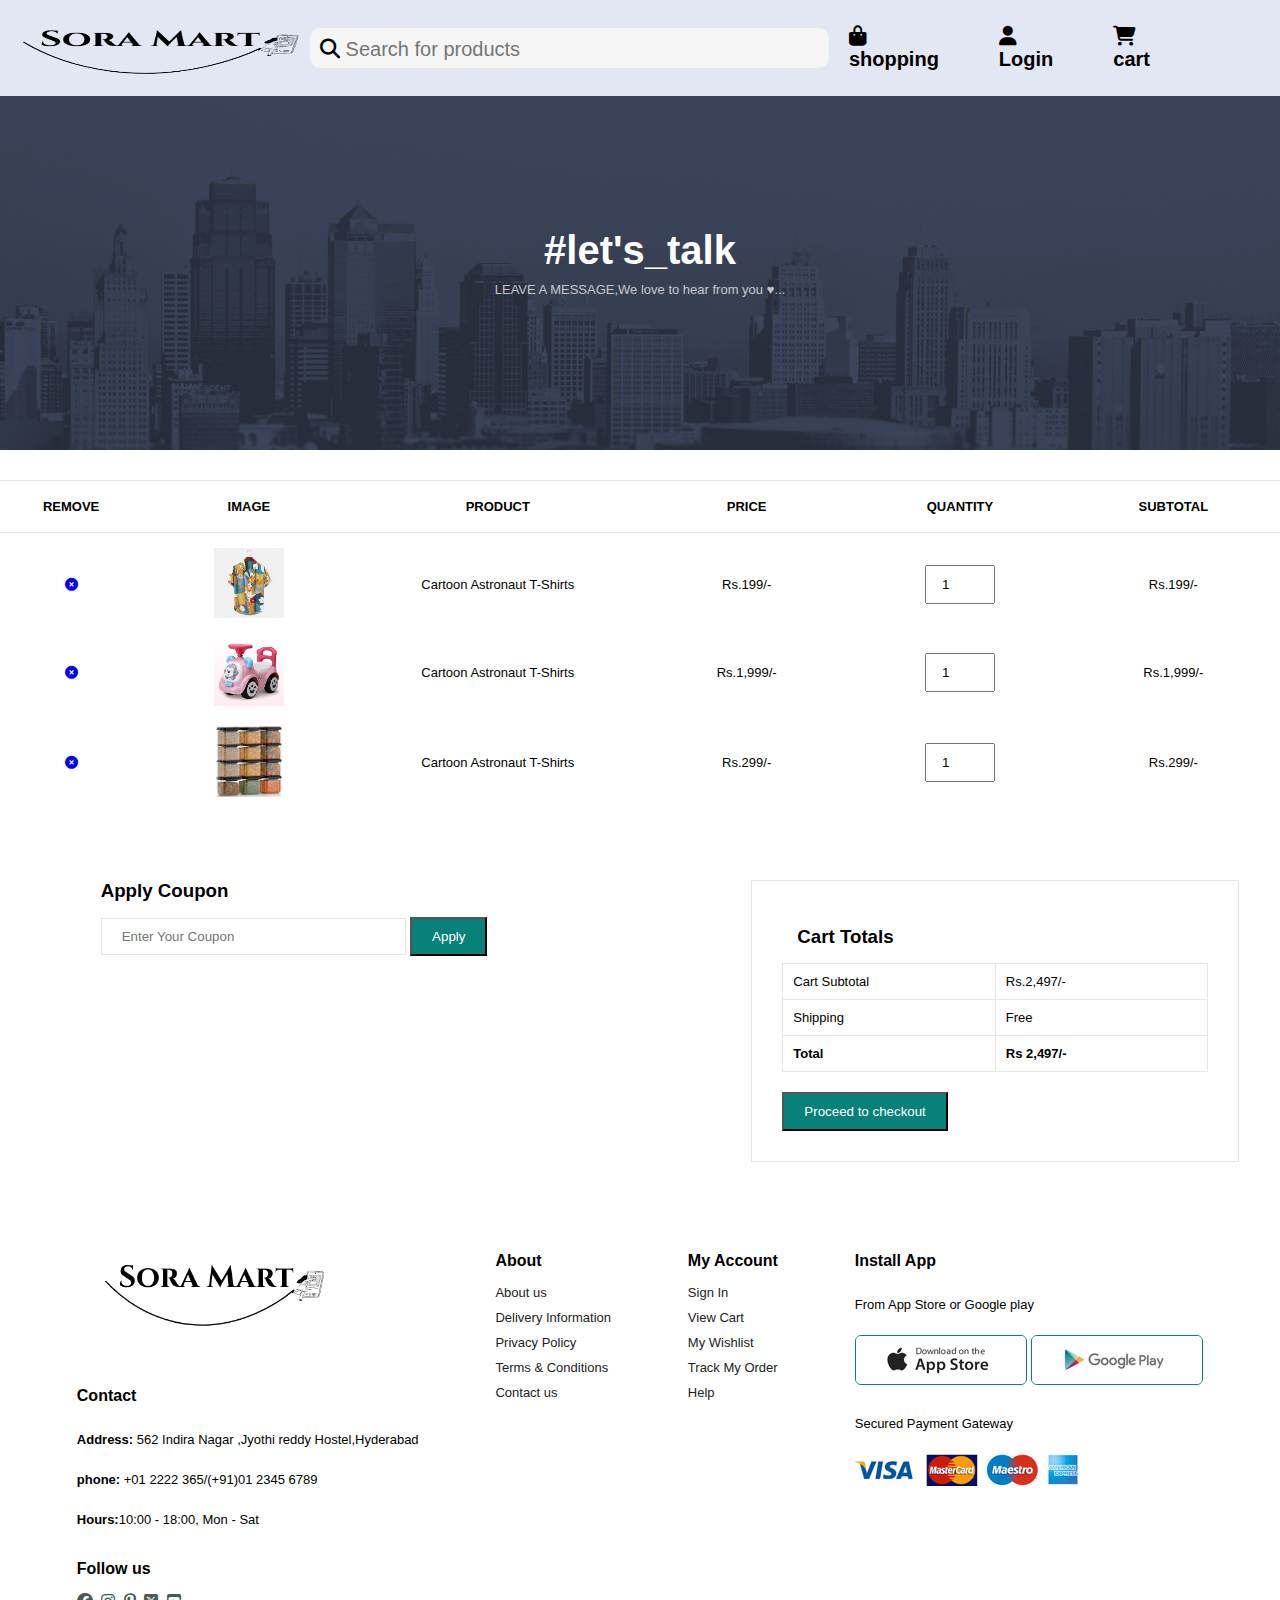
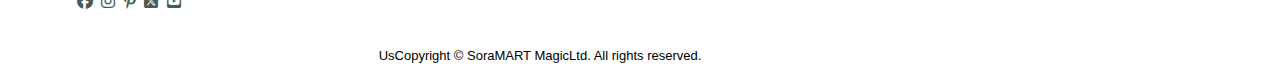
<file: Frontend/cart.html>
<!DOCTYPE html>
<html lang="en">

<head>
    <meta charset="UTF-8">
    <meta name="viewport" content="width=device-width, initial-scale=1.0">
    <title>Sora Mart</title>
    <link rel="icon" href="./logo/logo-title.png">
    <link rel="stylesheet" href="style.css">

    <link rel="stylesheet" href="https://cdnjs.cloudflare.com/ajax/libs/font-awesome/6.7.2/css/all.min.css"
        integrity="sha512-Evv84Mr4kqVGRNSgIGL/F/aIDqQb7xQ2vcrdIwxfjThSH8CSR7PBEakCr51Ck+w+/U6swU2Im1vVX0SVk9ABhg=="
        crossorigin="anonymous" referrerpolicy="no-referrer" />
</head>

<body class="cart">
    <div id="nav-bar">
        <header id="nav-bar-header">



            <div id="nav-bar-logo">
                <a href="index.html"><img src="./logo/logo.png" alt="logo" height="60px" width="100px "></a>
            </div>

            <div id="nav-bar-Search">

                <label for="search">
                    <i class="fa-solid fa-magnifying-glass"></i>

                    <input type="text" name="searching products" id="search" placeholder="Search for products">
                </label>
            </div>

            <div id="nav-bar-titles">

                <div id="nav-bar-shop" >
                    <a  href="shop.html">
                        <i class="fa-solid fa-bag-shopping"></i>
                        <b >shopping</b>
                    </a>

                </div>

                <div id="nav-bar-logIn">
                    <a href="login.html">
                        <i class="fa-solid fa-user"></i>
                        <b>Login</b>
                    </a>
                </div>

                <div id="nav-bar-cart">
                    <a href="cart.html">
                        <i class="fa-solid fa-cart-shopping"></i>
                        <b>cart</b>
                    </a>

                </div>

            </div>
        </header>
    </div>



    <!---- Body===========================================================================================================================>



<!- IMAGE SLIDER------------------------------------------------------------------>


    <section id="page-header-cart">

        <h1>#let's_talk</h1>
        <p>LEAVE A MESSAGE,We love to hear from you &hearts;...</p>
    </section>


<!--Cart-->

<section id="cart" class="section-p1">
    <table width="100%">
        <thead>
            <tr>
                <td>Remove</td>
                <td>Image</td>
                <td>Product</td>
                <td>Price</td>
                <td>Quantity</td>
                <td>Subtotal</td>
            </tr>
        </thead>

        <tbody>
            <tr>
                <td><a href="#"> <i class="fa fa-times-circle" aria-hidden="true"></i></a></td>
                <td><img src="./product/f1.jpg" alt="f1"></td>
                <td>Cartoon Astronaut T-Shirts</td>
                <td>Rs.199/-</td>
                <td><input type="number" value="1"></td>
                <td>Rs.199/-</td>
            </tr>

            <tr>
                <td><a href="#"> <i class="fa fa-times-circle" aria-hidden="true"></i></a></td>
                <td><img src="./product/toy.jpg" alt="f2"></td>
                <td>Cartoon Astronaut T-Shirts</td>
                <td>Rs.1,999/-</td>
                <td><input type="number" value="1"></td>
                <td>Rs.1,999/-</td>
            </tr>

            <tr>
                <td><a href="#"> <i class="fa fa-times-circle" aria-hidden="true"></i></a></td>
                <td><img src="./product/k.jpg" alt="f3"></td>
                <td>Cartoon Astronaut T-Shirts</td>
                <td>Rs.299/-</td>
                <td><input type="number" value="1"></td>
                <td>Rs.299/-</td>
            </tr>
    
            

        </tbody>
          </table>

</section>

<!--coupon------------------------------>
<section id="cart-add">
<div id="coupon">
    <h3>Apply Coupon</h3>

    <div>
        <input type="text" placeholder="Enter Your Coupon">
        <button class="normal">Apply</button>
    </div>

</div>

<div id="subtotal">
    <h3>Cart Totals</h3>
    <table>
        <tr>
            <td>Cart Subtotal</td>
            <td>Rs.2,497/-</td>
        </tr>

        <tr>
            <td>Shipping</td>
            <td>Free</td>
        </tr>

        <tr>
            <td><strong>Total</strong></td>
            <td><strong>Rs 2,497/-</strong></td>
        </tr>
    </table>
<button class="normal">Proceed to checkout</button>
</div>
</section> 



<!--Footer-------------------------------------------------->
<footer class="section-p1" style="background-color: white;">
    <div class="col">
        <img id="logo-cart" class="logo " src="./logo/logo-cart-footer.png" alt="logo">
        <h4>Contact</h4>
        <p><strong>Address: </strong>562 Indira Nagar ,Jyothi reddy Hostel,Hyderabad</p>
        <p><strong>phone: </strong>+01 2222 365/(+91)01 2345 6789</p>
        <p><Strong>Hours:</Strong>10:00 - 18:00, Mon - Sat</p>

        <div class="follow">
            <h4>Follow us</h4>
            <div class="icon">
                <i class="fa-brands fa-facebook"></i>

                <i class="fa-brands fa-instagram"></i>
                <i class="fa-brands fa-pinterest-p"></i>
                <i class="fa-brands fa-square-x-twitter"></i>
                <i class="fa-brands fa-square-youtube"></i>
            </div>
        </div>
    </div>

    <div class="col">
        <h4>About</h4>
        <a href="#">About us</a>
        <a href="#">Delivery Information</a>
        <a href="#">Privacy Policy</a>
        <a href="#">Terms & Conditions</a>
        <a href="#">Contact us</a>
    </div>

    <div class="col">
        <h4>My Account</h4>
        <a href="#">Sign In</a>
        <a href="#">View Cart</a>
        <a href="#">My Wishlist</a>
        <a href="#">Track My Order</a>
        <a href="#">Help</a>
    </div>

    <div class="col install">
        <h4>Install App</h4>
        <p>From App Store or Google play</p>
        <div class="row">
            <img src="./pay/app.jpg" alt="app">
            <img src="./pay/play.jpg" alt="play">
        </div>
        <p>Secured Payment Gateway</p>
        <img src="./pay/pay.png" alt="pay">
    </div>

    <div class="copyright">
        <p>UsCopyright © SoraMART MagicLtd. All rights reserved.</p>
    </div>
</footer>
</body>

</html>
</file>
<file: Frontend/style.css>
*{
  
    
    margin: 0;
    padding: 0;
    box-sizing: border-box;
    font-family: sans-serif;
    
   
}
body::-webkit-scrollbar {
    display: none;
}



/*--------------  NAVIGATION BAR  ------------------------------------------------*/

#nav-bar{
    padding: 5px 10px;
    background-color: #E3E6F3;
    position: fixed;
    top: 0;
    left: 0;
    width: 100%;
    z-index: 1000;
}

#nav-bar-logo img {
    height: 70px;
    width: 300px;
    margin-top: 7px;
}

#nav-bar-header{
    display: flex;
    align-items: center;
    justify-content: space-around;
    width: 100%;
    
}

#nav-bar-titles{
    display: flex;
    align-items: center;
    justify-content: space-between;
      padding: 20px ;
      margin-right: 100px;
      gap: 60px;
      font-size: 20px;
      transition: 0.3s ease;
      
}

#nav-bar-Search {
    width: 650px;
    height: 40px;
   background-color: whitesmoke;
   align-items: center;
   padding: 10px ;
   font-weight: bold;
   font-size: 20px;
   border-radius: 10px;
   
}

#nav-bar-Search #search{
border: none;
outline: none;
background-color: whitesmoke;
font-size: 20px;

}
#nav-bar-titles #nav-bar-logIn a{
    text-decoration: none;
    color: black;
}

#nav-bar-titles #nav-bar-cart a{
    text-decoration: none;
    color: black;
}

#nav-bar-titles #nav-bar-shop a{
    text-decoration: none;
    color: black;
}

#nav-bar-Search .fa-magnifying-glass{
    cursor: pointer;
}

#nav-bar-titles #nav-bar-shop b:hover{
    text-decoration: underline ;
    color: #088178;
}

#nav-bar-titles  #nav-bar-logIn b:hover{
    text-decoration: underline ;
    color: #088178;
}

 

#nav-bar-titles #nav-bar-cart b:hover{
    text-decoration: underline ;
    color: #088178;
}

body{
    margin-top: 90px;
    background-color:rgb(244, 242, 240);
}






/*========================================================*/

/*BODY SECTION---------*/

/*ImageSlider---------------------*/


.img-slider{
    
    height: 400px;
    width: 100%;
    position: relative;
    
    
}

.video-container{
    position: absolute;
    top: 0;
    left: 0;
    width: 100%;
    height: 100%;
    opacity: 0;
    animation: videoChange 11s infinite;
}

.video-container:nth-child(1) {
    animation-delay: 0s;
}

.video-container:nth-child(2) {
    animation-delay: 3s;
}

.video-container:nth-child(3) {
    animation-delay: 6s;
}

.video-container:nth-child(4) {
    animation-delay: 9s;
}

@keyframes videoChange {
    0% {
        opacity: 0;
    }
    5% {
        opacity: 1;
    }
    25% {
        opacity: 1;
    }
    30% {
        opacity: 0;
    }
    100% {
        opacity: 0;
    }
}





/*items--container---------------*/
#items-container{
    display: flex;
    justify-content: space-evenly;
    
    flex-wrap: wrap;
    
    margin-top: 10px;
}

#item-earphone, #item-toy, #item-wall, #item-hoodie{
    width: 300px;
    height: 420px;
    
    border: 2px solid rgb(236, 219, 219);
    padding: 20px;
    margin-top: 10px;
    border-radius: 10px;
    background-color: #ffffff;
    box-shadow: 0 4px 8px rgba(0, 0, 0, 0.4); /* Subtle shadow for depth */
    transition: transform 0.3s ease, box-shadow 0.3s ease;
}

#item-earphone:hover,#item-toy:hover , #item-wall:hover, #item-hoodie:hover{
    transform: translateY(-5px); /* Lift the card on hover */
    box-shadow: 0 8px 16px rgba(0, 0, 0, 0.7);
    
   
  
}

#item-earphone h2, #item-toy h2, #item-wall h2, #item-hoodie h2{
    font-size: 18px;
    font-weight: bold;
    color: #333;
    margin-bottom: 10px;
    transition: color 0.3s ease;
}

#item-earphone h2:hover, #item-toy h2:hover #item-wall h2:hover, #item-hoodie h2:hover{
       color: rgb(90, 13, 96);
    
    
}
#item-earphone img{
    padding: 7px;
    padding-left: 20px;
    object-fit: cover;
    border-radius: 8px;
    margin-bottom: 8px;
}

#item-toy img{
    padding: 7px;
    padding-left: 20px;
    object-fit: cover;
    height: 200px;
    width: 250px;
}
#item-wall img{
    padding: 7px;
    padding-left: 20px;
    height: 230px;
    width: 250px;
}

#item-hoodie img{
    padding: 7px;
    padding-left: 20px;
    height: 240px;
    width: 250px;
}


#item-earphone p, #item-toy p, #item-hoodie p{
    font-size: 12px;
    color: #555;
    line-height: 0.7;
    display: inline;
   margin-bottom: 10px;
}

#item-wall p{
    font-size: 12px;
    color: #555;
    line-height: 0.7;
    display: inline;
   margin-bottom: 10px;
}

#item-earphone i,  #item-toy i, #item-wall i , #item-hoodie i{
    font-size: 16px;
    color: #f39c12; /* Gold color for price icon */
    margin-right: 5px;
}

#item-earphone .fa-indian-rupee-sign, #item-toy .fa-indian-rupee-sign, #item-wall .fa-indian-rupee-sign, #item-hoodie .fa-indian-rupee-sign {
    font-size: 18px;
    color: #e74c3c; /* Red color for pricing */
}

#item-earphone sup, #item-toy sup ,#item-wall sup, #item-hoodie sup{
    font-size: 12px;
    color: #555; 
}
#item-earphone del, #item-toy del, #item-wall del, #item-hoodie del{
    color: #bbb;
    font-size: 14px;
    text-decoration: line-through;
}

#item-earphone .price, #item-toy .price, #item-wall .price, #item-hoodie .price{
    font-size: 10px;
    color: #e74c3c;
    font-weight: bold;
}

#item-earphone .mrp, #item-toy .mrp, #item-wall .mrp, #item-hoodie .mrp{
    font-size: 14px;
    color: #999;
    text-decoration: line-through;
}

body{
    overflow-x: hidden;
    background-color: aliceblue;
}





/*==============================================================*/


/*----ALL ITEMS_----------------------------*/
#all-items{
    padding: 20px;
   display: flex;
   justify-content: space-around;
   margin-top: 30px;
   
  
}

/*== ALL ITEMS  ONE==*/
#all-items-one{
    background-color: whitesmoke;
    width: 350px;
    height: 600px;
   border-radius: 10px;
    border: 2px solid rgb(229, 222, 222);
    display: grid;
    grid-template-columns: repeat(2,1fr);
    gap: 20px;
    align-items: center;
    margin-left: 100px;
    box-shadow: 5px 8px 16px rgba(0, 0, 0, 0.4);
    
}

#all-items-one:hover{
    border-radius: 10px;
    box-shadow:10px 8px 20px rgba(0, 0, 0, 0.7) ;
    transition: 0.1s ease;
}

#all-items-one h2{
grid-column: span 2;
padding: 10px;
padding-top: 15px;
margin-bottom: 10px;
font-size: 20px;

}

#all-items-one h2:hover{
    color: #088178;
    font-weight: 700;
    font-size: 25px;

}
#all-items-one div{
    text-align: center;
}

.watch img{
    height: 170px;
    width: 120px;
    border-radius: 5px;
}

 .bags img, .jewellery img, .glass img {
    height: 170px;
    width: 140px;
    border-radius: 5px;
}
#all-items-one div img:hover{
    border-radius: 10px;
    box-shadow: 5px 5px 15px black;
    
}
.watch p,.bags p, .jewellery p, .glass p{
    color: black;
    font-size: 10px;
}

.watch p:hover,.bags p:hover, .jewellery p:hover, .glass p:hover{
    font-size: 12px;
    color: black;
    font-weight: bold;
}


.title{
    font-size: 14px;
    padding: 10px;
}
.title:hover{
    color: black;
font-weight: bold;
}

/*== ALL ITEMS  TWO=============*/

#all-items-two{
    background-color: whitesmoke;
    width: 350px;
   border-radius: 10px;
   height: 600px;
      border: 2px solid rgb(229, 222, 222);
    display: grid;
    grid-template-columns: repeat(2,1fr);
    gap: 20px;
    align-items: center;
    margin-left: 100px;
    box-shadow: 5px 8px 16px rgba(0, 0, 0, 0.4);
}

#all-items-two:hover{
    border-radius: 10px;
    box-shadow:10px 8px 20px rgba(0, 0, 0, 0.7) ;
    transition: 0.1s ease;
}

#all-items-two h2{
grid-column: span 2;
padding: 10px;
padding-top: 15px;
margin-bottom: 10px;
font-size: 20px;

}

#all-items-two h2:hover{
    color: #088178;
    font-weight: 700;
    font-size: 25px;

}
#all-items-two div{
    text-align: center;
}

.cushion img{
    height: 170px;
    width: 120px;
    border-radius: 5px;
}

 .figurine img, .homestorage img, .lighting img {
    height: 170px;
    width: 140px;
    border-radius: 5px;
}
#all-items-two div img:hover{
    border-radius: 10px;
    box-shadow: 5px 5px 15px black;
    
}
.cushion p,.figurine p, .homestorage p, .lighting p{
    color: #000;
    font-size: 10px;
}

.cushion p:hover,.figurine p:hover, .homestorage p:hover, .lighting p:hover{
    font-size: 12px;
    color: black;
    font-weight: bold;
}


.title{
    font-size: 14px;
    padding: 10px;
}
.title:hover{
    color: black;
font-weight: bold;
}


/*== ALL ITEMS  THREE======*/


#all-items-three{
    background-color: whitesmoke;
    
   border-radius: 10px;
   width: 350px;
   height: 600px;
    border: 2px solid rgb(229, 222, 222);
    display: grid;
    grid-template-columns: repeat(2,1fr);
    gap: 20px;
    align-items: center;
    margin-left: 100px;
    box-shadow: 5px 8px 16px rgba(0, 0, 0, 0.4);
}

#all-items-three:hover{
    border-radius: 10px;
    box-shadow:10px 8px 20px rgba(0, 0, 0, 0.7) ;
    transition: 0.1s ease;
}

#all-items-three h2{
grid-column: span 2;
padding: 10px;
padding-top: 15px;
margin-bottom: 10px;
font-size: 20px;

}

#all-items-three h2:hover{
    color: #088178;
    font-weight: 700;
    font-size: 25px;

}
#all-items-three div{
    text-align: center;
}

.cleaning img{
    height: 170px;
    width: 120px;
    border-radius: 5px;
}

 .tire img, .helmet img, .vaccum img {
    height: 170px;
    width: 140px;
    border-radius: 5px;
}
#all-items-three div img:hover{
    border-radius: 10px;
    box-shadow: 5px 5px 15px black;
    
}
.cleaning p,.tire p, .helmet p, .vaccum p{
    color: #000;
    font-size: 10px;
}

.cleaning p:hover,.tire p:hover, .helmet p:hover, .vaccum p:hover{
    font-size: 12px;
    color: black;
    font-weight: bold;
}

#all-items-three .title{
    margin-top: -15px;
}

.title{
    font-size: 14px;
    color: #000;
    padding: 10px;
}
.title:hover{
    color: black;
font-weight: bold;
}






 
/*Banner=========================================*/

#banner{
 
   
  
   display: flex;
   align-items: center;
   flex-direction: column;

  
   background-color: #f0f0f0;
   
  background-image: url(./banner/banner.png) ;
  height: 350px;
  width: 110%;
  justify-content: center;
   
    background-size: cover;
    background-position: center;
    background-repeat: no-repeat;
    padding: 0;
   
    margin-top: 40px;
    
}

#banner h4, #banner h2  {
    margin: 5px 0;  
    padding-right: 450px;
}


#banner h4{
    font-size: 20px;
    color: #E3E6F3;
    transition: 1s;
}
#banner h2{
    font-size: 30px;
    color: #E3E6F3;
    transition: 1s;
}
#banner span{
    color: brown;
}
#banner span:hover{
color: whitesmoke;
}

#banner h4:hover {
    color: chocolate;

 
}

#banner h2:hover{
    color: chocolate;
}
#banner button{
   height: 50px;
   width: 150px;
   margin-right: 450px;
    background-color: #ffffff;
    font-weight: bolder;
    font-size: 16px;
 border-radius: 10px;

}

#banner button:hover{
    background-color: #088178;
    color: white;
    transition: 1s ease-out;

}



/*--product-----------------------------------------------*/

#product1{
   text-align: center;
   margin-top: 30px;
   
}

#product1 .pro-container{
    display: flex;
    justify-content: space-between;
    padding-top: 20px;
    flex-wrap: wrap;
}
#product1 .pro{
    width: 23%;
    min-width: 250px;
    padding: 10px 12px;
    border: 1px solid #cce7d0;
    border-radius: 25px;
    cursor: pointer;
    box-shadow: 20px 20px 30px rgba(0, 0, 0, 0.02);
    margin: 15px 0;
    transition: 0.2s ease;
position: relative;
}

#product1 .pro:hover{
    box-shadow: 20px 20px 30px rgba(0, 0, 0, 0.3);
    transition: 0.5s ease-in-out;
}
#product1  .pro img{
    width: 100%;
    border-radius: 20px;
}

#product1  .pro  .des{
text-align: start;
padding: 10px 0;
}

#product1  .pro .des span{
  color: #606063;
  font-size: 12px;
}


#product1  .pro .des h5{
    padding-top: 7px;
    color: #1a1a1a;
    font-size: 14px;
}

#product1  .pro .des i{
    font-size: 12px;
    color: rgb(243, 181, 25);
}

#product1  .pro .des .fa-indian-rupee-sign{
    color: purple;
    
}

#product1  .pro .des h4{
    padding-top: 7px;
    font-size: 15px;
    font-weight: 700;
    color: #088178;
}

#product1  .pro #Cart{
width:40px;
height: 40px;
line-height: 40px;
border-radius: 50px;
background-color: burlywood;
color: white;
border:1px solid #cce7d0 ;
position: absolute;
bottom: 20px;
right: 10px;
}

#product1 p{
    color: #000;
}
#product1  .pro #Cart:hover{
    color: #088178;
    background-color: #e8f6ea;
}

/*----NEWSLETTER----------------------------------------*/

#newsletter{
    margin-top: 20px;
    display: flex;
    justify-content: space-between;
    flex-wrap: wrap;
    align-items: center;
    background-image: url("./banner/b14.png");
    background-repeat: no-repeat;
    background-position: 20% 30%;
    background-color: #041e42;
    height: 150px;
 
}

#newsletter h4{
    font-size: 22px;
    font-weight: 700;
    color: #fff;
}


#newsletter p{
    font-size: 14px;
    font-weight: 600;
    color: #818ea0;
    padding-left: 140px;
    
}

#newsletter p span{
    color: #ffbd27;
}

#newsletter input{
    height: 3rem;
    padding: 0 1.25em;
    width: 100%;
    border:1px solid transparent ;
    
    outline: none;
    border-radius: 5px;
   border-top-right-radius: 0;
   border-bottom-right-radius: 0;

}

#newsletter button{
    border-radius: 5px;
   border-top-left-radius: 0;
   border-bottom-left-radius: 0;
    margin-right: 30px;
    padding-right: 30px;
    background-color: #088178;
    color: #fff;
    white-space: nowrap;
   
    justify-items: center;
    align-items: center;
    font-weight: bold;
    
} 
#newsletter  .form{
    display: flex;
    width: 40%;
}

.form .normal{
    padding-left: 17px;
}

/*==footer=============================================================*/

footer{
    
    display: flex;
    flex-wrap: wrap;
    justify-content: space-evenly;
    background-color: #E3E6F3;

}

footer .col{
    margin-top: 60px;
    display: flex;
   flex-direction: column;
   align-items: flex-start;
   margin-bottom: 25px;
   
    
}


footer .logo{
    margin-bottom: 30px;
    height: 100px;
    width: 200px;

}
footer h4{
    font-size: 16px;
    padding-bottom: 15px;
    color: #000;
}

footer p{
    font-size: 13px;
    padding-bottom: 0 0 8px 0;
    color: #000;
}

footer a{
    font-size: 13px;
text-decoration: none;
color: #222;
margin-bottom: 10px;
}

footer .follow{
    margin-top: 20px;
    padding-right: 30px;
}

footer .follow h4{
   
    padding-right: 40px;
}

footer .follow i{
   color: #465b52;
   padding-right: 4px;
   cursor: pointer;
}

footer .install .row img{
    border: 1px solid #088178;
    border-radius: 6px;
}

footer .install img{
    margin: 10px 0 15px 0;
}

.fa-facebook:hover{
    background-color:#088178;
    color: white;
    border-radius: 50%;
    font-size: 20px;
}
.fa-square-x-twitter:hover{
    color:black;
    background-color: white;
    border-radius: 50%;
    font-size: 20px;
}
.fa-instagram:hover{
  color: white;
    background-color: #E1306C;
    font-size: 20px;
    border-radius: 50%;
}
.fa-pinterest-p:hover{
    color: white;
    background-color: red;
    font-size: 20px;
    border-radius: 50%;
}
.fa-square-youtube:hover{
    color: white;
    background-color: red;
    font-size: 20px;
    border-radius: 50%;
}

footer .copyright{
    width:100% ;
    text-align: center;
    padding-right: 500px;
   

}

footer .copyright p{
    padding-left: 300px;
}



/*-----RESPONSIVE_-----------------------------------------------------*/



/*=shop.html----------------------------------------------------------------------------------------------
/*page header----*/
#page-header{
    background-image: url(./shop/b1.jpg);
    width: 100%;
    height: 40vh;
    background-size:cover ;
    display: flex;
    justify-content: center;
    text-align: center;
    flex-direction: column;;
    padding: 14px;
}
#page-header h1{
    font-size: 35px;
}
#page-header h1,
#page-header p{
    color: #fff;
    
}

/*pagination--------*/
#pagination{
    margin-top: 60px;
    margin-bottom: 60px;
    text-align: center;
}
#pagination a{
    text-decoration: none;
    background-color: #088178;
    padding: 15px 20px;
    border-radius: 4px;
    color: #fff;
    font-weight: 600;
}

#pagination a i{
    font-size: 16px;
    font-weight: 600;
}



/*sproduct.html-------------------------------------------------------------------------------------------


/* single product details-----*/

#prodetails {
    display: flex;
    margin-top: 20px;
    padding-left: 60px;
   
}

#prodetails .single-pro-image{
    width: 40%;
    margin-right: -60px;
    
}

.small-img-group{
    width: 80%;
    display: flex;
    justify-content: space-between;
    gap: 2px;
}

.small-img-col{
    flex-basis: 24%;
    cursor: pointer;
    gap: 1px;
}

#prodetails .single-pro-details{
    width: 50%;
    padding-top: 30px;
}

#prodetails .single-pro-details h4{
    padding: 40px 0 20px 0;
}

#prodetails .single-pro-details h2{
   font-size: 26px;
}

#prodetails .single-pro-details select{
    display: block;
    padding: 5px 10px;
    margin-bottom: 10px;
}

#prodetails .single-pro-details input{
    width: 50px;
    height: 47px;
    padding-left: 10px;
    font-size: 16px;
    margin-right: 10px;
}

#prodetails .single-pro-details input:focus{
    outline: none;
}

#prodetails .single-pro-details button{
    background: #088178;
    color: #fff;
    border: none;
    height: 50px;
    width: 100px;
}

#prodetails .single-pro-details span{
    line-height: 25px;
}



/*---Cart.html------------------------------------------------------------*/
.cart{
    background-color: white;
}


#page-header-cart{
    background-color: white;
    background-image: url(./shop/banner.png);
    width: 100%;
    height: 40vh;
    background-size:cover ;
    display: flex;
    justify-content: center;
    text-align: center;
    flex-direction: column;;
    padding: 14px;
}

#page-header-cart h1,p{
color: #fff;
line-height: 40px;
}

#page-header-cart h1{
font-size: 40px;
}

#page-header-cart p{
    
font-size: 13px;
opacity: 0.7;
}

#cart table{
    background-color: white;
    margin-top: 30px;
 width: 100%;
 border-collapse: collapse;
 table-layout: fixed;
 white-space: nowrap;
}

#cart table img{
    width: 70px;
}

#cart table td:nth-child(1){
width: 100px;
text-align: center;
}

#cart table td:nth-child(2){
    width: 150px;
    text-align: center;
    }

    #cart table td:nth-child(3){
        width: 200px;
        text-align: center;
        }

        #cart table td:nth-child(4),
        #cart table td:nth-child(5),
            #cart table td:nth-child(6){
            width: 150px;
            text-align: center;
            }

 #cart table td:nth-child(5) input{
    width: 70px;
    padding: 10px 5px 10px 15px;

 }

 #cart table thead{
border: 1px solid #e2e9e1;
border-left: none;
border-right: none;
 }

 #cart table thead td{
    font-weight: 700;
    text-transform: uppercase;
    font-size: 13px;
    padding: 18px 0;
 }


 #cart table tbody tr td{
    padding-top: 15px;
 }

 #cart table tbody  td{
    font-size: 13px;
 }

 /*--cart details total--*/

 #cart-add{
    margin-top: 80px;
    margin-left: 60px;
    display: flex;
    flex-wrap: wrap;
    justify-content: space-evenly;
 }

  #coupon{
    width: 50%;
    margin-bottom: 30px;
  }

  #coupon h3{
    padding-bottom: 15px;

  }


  #coupon input{
    padding: 10px 20px;
    outline: none;
    width: 50%;
    border: 1px solid #e2e9e1;
  }

  #coupon button,
  #subtotal button{
    
    background-color: #088178;
    color: #fff;
    padding: 10px 20px;
  }


  #subtotal{
  
    width: 40%;
    margin-bottom: 30px;
    border: 1px solid #e2e9e1;
    padding: 30px;

  }

  #subtotal table{
    border-collapse:collapse ;
    width: 100%;
    margin-bottom: 20px;
  }

  #subtotal table td{
    width: 50%;
    border:1px solid #e2e9e1 ;
    padding: 10px;
    font-size: 13px;
  }

  #subtotal h3{
    padding:15px ;
  }

 
   .col #logo-cart{
    margin-top: -90px;
    display: flex;
   flex-direction: column;
   align-items: flex-start;
   margin-bottom: -75px;
   
   height: 300px;
    width: 300px;
    margin-left: -30px;

   
    
}


footer .logo{
   
    
}


  /*LOGIN ----------------------------------------------------------------
*/

  .login{
    margin: 0;
    padding: 0;
    box-sizing: border-box;
    background-color: white;
    display: flex;
    justify-content: center;
    align-items: center;
    min-height: 100vh;
    background: linear-gradient(90deg,#e2e3e2,#c9d6ff);
  }

  .login-container{
    position: relative;
    width: 500px;
    height: 500px;
    background-color: whitesmoke;
    
    box-shadow: 0 0 30px rgba(0, 0, 0,0.2);
  }

  .login-container .cross-mark{
 margin-left: 480px;
 
 
 
  } 

  .login-container .cross-mark i{
    font-size: 25px;
   
  }

  .form-box{
    position: absolute;
  
    width: 100%;
    height: 100%;
    background-color: whitesmoke;
    display: flex;
    align-items: center;
    color: #333;
    text-align: center;
  }

  
  

  form{
    
    width: 100%;
  }

  .login-container h1{
    font-size: 36px;
    margin: 10px 0;
  }
  .input-box{
    position: relative;
    margin: 30px 0;
  }


  .input-box input{
    width: 95%;
    padding: 13px 50px 13px 20px;
    background-color: #eee;
    border-radius: 8px;
    border: none;
    outline: none;
    font-size: 16px;
    color: #333;
    font-weight: 500;
  }

  .input-box input::placeholder{
    color: #888;
    font-weight: 400;
  }

  .input-box i{
    position: absolute;
    right: 20px;
    top: 50%;
    transform: translateY(-50%);
    font-size: 20px;
    columns: #888;
  }

  .forgot-link{
    margin: -15px 0 15px;

  }

  .forgot-link a{
    text-decoration: none;
    color: #333;
    font-size: 14px;
  }

  button.btns{
    width: 95%;
    height: 48px;
    border-radius: 8px;
    background-color: #7494ec;
    box-shadow: 0 0 10px rgba(0, 0, 0, .1);
    border: none;
    cursor: pointer;
    font-size: 16px;
    color: #fff;
    font-weight: 600;
  }

  .login-container P{
    font-size: 14.5px;
    margin: 15px 0;
    color: #333;
  }

  .login-page i{
    font-weight: 300;
    font-size: 20px;
   margin: 0 5px;
  }


  @media (max-width:1024px){

    /*nav bar---*/
    #nav-bar-logo img {
        height: 60px;
        width: 200px;
        margin-top: 5px;
    }

    
    #nav-bar-Search {
        width: 600px;
        height: 45px;
       background-color: whitesmoke;
       align-items: center;
       padding: 8px ;
       font-weight: bold;
       padding-top: 10px;
       font-size: 15px;
       border-radius: 5px;
       margin-left: 15px;
       
    }
    
    .fa-magnifying-glass{
        font-size: 18px;
    }
    #nav-bar-titles{
        display: flex;
        align-items: center;
        justify-content: space-between;
          padding: 20px ;
          margin-right: 20px;
          gap: 30px;
          font-size: 20px;
          transition: 0.3s ease;
         
          
    }
    #nav-bar-titles b{
        display: none;
    }


      /*videos-------------------------*/

      
  /*Items-------------------------*/


  #item-earphone, #item-toy, #item-wall, #item-hoodie{
    width: 400px;
    height: 400px;
    
    border: 2px solid rgb(236, 219, 219);
    padding: 20px;
    margin-top: 30px;
    border-radius: 10px;
    
}

    
#item-earphone h2, #item-toy h2, #item-wall h2, #item-hoodie h2{
    font-size: 20px;
    font-weight: bold;
    color: #333;
    margin-bottom: 10px;
    transition: color 0.3s ease;
}


#item-earphone img{
    padding: 7px;
    padding-left: 60px;
    object-fit: cover;
    border-radius: 8px;
    margin-bottom: 8px;
    height: 180px;
    width: 250px;
}

#item-toy img{
    padding: 7px;
    padding-left: 30px;
    object-fit: cover;
    height: 200px;
    width: 300px;
}
#item-wall img{
    padding: 7px;
    padding-left: 60px;
    height: 230px;
    width: 300px;
}

#item-hoodie img{
    padding: 7px;
    padding-left: 50px;
    height: 240px;
    width: 300px;
}


#item-earphone p, #item-toy p, #item-hoodie p{
    font-size: 12px;
    color: #555;
    line-height: 0.7;
    display: inline;
   margin-bottom: 10px;
   font-weight: 500;
}

#item-wall p{
    font-size: 12px;
    color: #555;
    line-height: 0.7;
    display: inline;
   margin-bottom: 10px;
   font-weight: 500;
}

#item-earphone i,  #item-toy i, #item-wall i , #item-hoodie i{
    font-size: 16px;
    color: #f39c12; /* Gold color for price icon */
    margin-right: 5px;
}

#item-earphone .fa-indian-rupee-sign, #item-toy .fa-indian-rupee-sign, #item-wall .fa-indian-rupee-sign, #item-hoodie .fa-indian-rupee-sign {
    font-size: 18px;
    color: #e74c3c; /* Red color for pricing */
    font-weight: bold;
}

#item-earphone sup, #item-toy sup ,#item-wall sup, #item-hoodie sup{
    font-size: 12px;
    color: #555; 
    font-weight: bold;
}
#item-earphone del, #item-toy del, #item-wall del, #item-hoodie del{
    color: black;
    font-size: 14px;
    text-decoration: line-through;
    font-weight: bold;
}

#item-earphone .price, #item-toy .price, #item-wall .price, #item-hoodie .price{
    font-size: 10px;
    color: #e74c3c;
    font-weight: bold;
}

#item-earphone .mrp, #item-toy .mrp, #item-wall .mrp, #item-hoodie .mrp{
    font-size: 14px;
    color: #999;
    text-decoration: line-through;
}

/*All items---------*/

#all-items{
    display: flex;
    flex-direction: row;
}

#all-items-one {
    
    width: 800px;
    height: 800px;
}

#all-items-two ,#all-items-three{
display: none;
}

#all-items-one:hover{
    border-radius: 10px;
    box-shadow:10px 8px 20px rgba(0, 0, 0, 0.7) ;
    transition: 0.1s ease;
}

#all-items-one h2{
grid-column: span 2;
padding: 15px;
padding-top: 20px;
margin-bottom: 10px;
font-size: 40px;

}

#all-items-one h2:hover{
    color: #088178;
    font-weight: 700;
    font-size: 45px;
transition: 0.3s ease-in-out;
}
#all-items-one div{
    text-align: center;
}

.watch img{
    height: 270px;
    width: 320px;
    border-radius: 10px;
}

 .bags img, .jewellery img, .glass img {
    height: 220px;
    width: 320px;
    border-radius: 10px;
}

.watch p,.bags p, .jewellery p, .glass p{
    color: black;
    font-size: 20px;
}

.watch p:hover,.bags p:hover, .jewellery p:hover, .glass p:hover{
    font-size: 22px;
    color: black;
    font-weight: bold;
}


.title{
    font-size: 25px;
    padding: 10px;
}
.title:hover{
    color: black;
font-weight: bold;
font-size: 28px;
}


/*banner----*/
#banner{
    background-image: url(./banner/banner.png) ;
    height: 350px;
    width: 100%;
}

   .single-pro-details {
 padding-left: 40px;
   }

   .single-pro-details h6{
    font-size: 18px;
   }

   
   .single-pro-details h4{
    font-size: 18px;
   }

   .single-pro-details select{
    height: 50px;
    width: 14s0px;
   }
   .single-pro-details input,.single-pro-details button{
margin-top: 15px;
border: 3px solid black;
   }
   .single-pro-details span{
    font-size: 12px;
    line-height: 4px;
    word-spacing: 1px;
    gap: 0.5px;
   }
   .single-pro-image{
    margin-top: 70px;
    
   }
   .small-img-group .small-img-col img{
    height: 150px;
   }

}
</file>
